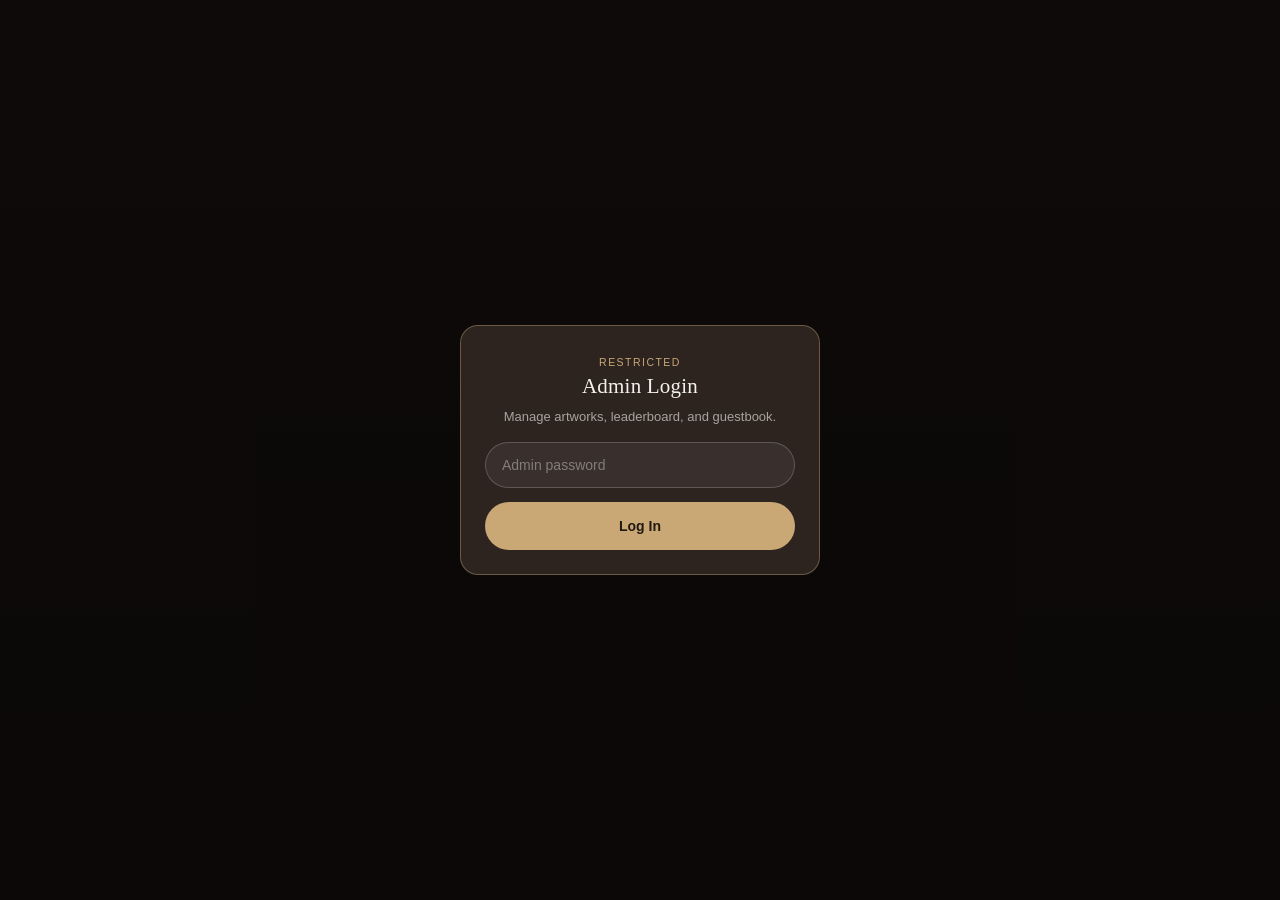
<file: admin.html>
<!DOCTYPE html>
<html lang="en">
<head>
<meta charset="UTF-8" />
<meta name="viewport" content="width=device-width, initial-scale=1, maximum-scale=1, user-scalable=no" />
<title>Museum AR — Admin Panel</title>
<link rel="stylesheet" href="admin.css" />
<script src="asset-manifest.js"></script>
<script src="offline-store.js"></script>
<base target="_blank">
</head>
<body>

  <!-- LOGIN SCREEN -->
  <div id="screen-login" class="modal-overlay">
    <div class="modal-card">
      <p class="modal-eyebrow">Restricted</p>
      <h2>Admin Login</h2>
      <p class="modal-desc">Manage artworks, leaderboard, and guestbook.</p>
      <input id="admin-password-input" class="text-input" type="password" placeholder="Admin password" />
      <p id="admin-login-error" class="admin-error hidden">Incorrect password.</p>
      <button id="btn-admin-login-submit" class="btn-primary">Log In</button>
    </div>
  </div>

  <!-- AI ASSISTANT POPUP MODAL -->
  <div id="ai-modal" class="modal-overlay hidden">
    <div class="modal-card ai-modal-card">
      <p class="modal-eyebrow">AI Assistant</p>
      <h2>Auto-Fill Artwork Info</h2>
      <p class="modal-desc">Paste any description, title, or notes about the artwork below. The AI will extract the title, artist, year, location, and write a description for you.</p>
      <textarea id="ai-paste-input" class="note-textarea" rows="6" placeholder="Paste artwork info here… e.g. The Starry Night is an oil-on-canvas painting by Dutch Post-Impressionist painter Vincent van Gogh. Painted in June 1889, it depicts the view from the east-facing window of his asylum room at Saint-Rémy-de-Provence, just before sunrise, with the addition of an imaginary village. It has been in the permanent collection of the Museum of Modern Art in New York City since 1941."></textarea>
      <p id="ai-modal-status" class="ai-status"></p>
      <div class="modal-actions">
        <button id="btn-ai-cancel" class="btn-secondary">Cancel</button>
        <button id="btn-ai-submit" class="btn-primary" style="margin-top:0;">✨ Auto-Fill Fields</button>
      </div>
    </div>
  </div>

  <!-- MAIN ADMIN DASHBOARD -->
  <div id="admin-dashboard" class="hidden">
    <header class="admin-header">
      <div>
        <p class="eyebrow">GBR Jr. Museum</p>
        <h1>Admin Panel</h1>
      </div>
      <button id="btn-logout" class="btn-secondary btn-small">Log Out</button>
    </header>

    <div class="tab-bar">
      <button class="tab-btn active" data-tab="stats">Stats</button>
      <button class="tab-btn" data-tab="artworks">Artworks</button>
      <button class="tab-btn" data-tab="leaderboard">Leaderboard</button>
      <button class="tab-btn" data-tab="notes">Guestbook</button>
    </div>

    <!-- STATS TAB -->
    <section id="tab-stats" class="tab-panel">
      <div class="active-now-banner">
        <span class="active-now-dot"></span>
        <span id="stat-active-now" class="active-now-value">—</span>
        <span class="active-now-label">people on the site</span>
      </div>

      <div class="admin-section-header" style="margin-top:22px;">
        <p class="eyebrow" style="margin:0;">Site Visits</p>
        <div class="visits-filter" id="visits-filter">
          <button class="filter-tab active" data-range="week">This Week</button>
          <button class="filter-tab" data-range="lastweek">Last Week</button>
          <button class="filter-tab" data-range="month">This Month</button>
          <button class="filter-tab" data-range="all">All Time</button>
        </div>
      </div>
      <div id="visits-chart" class="visits-chart"></div>
      <p id="visits-chart-total" class="visits-chart-total">—</p>

      <p class="eyebrow" style="margin-top:26px;">Collection Summary</p>
      <div class="stats-grid">
        <div class="stat-card">
          <span id="stat-artwork-count" class="stat-value">—</span>
          <span class="stat-label">Artworks</span>
        </div>
        <div class="stat-card">
          <span id="stat-leaderboard-count" class="stat-value">—</span>
          <span class="stat-label">Leaderboard Entries</span>
        </div>
        <div class="stat-card">
          <span id="stat-notes-count" class="stat-value">—</span>
          <span class="stat-label">Guestbook Notes</span>
        </div>
      </div>
    </section>

    <!-- ARTWORKS TAB -->
    <section id="tab-artworks" class="tab-panel hidden">
      <div class="artworks-layout">
        <!-- Upload Form -->
        <div class="upload-panel">
          <p class="eyebrow">Add New</p>
          <h3>Upload Artwork</h3>
          <p class="modal-desc">-</p>

          <button id="btn-open-ai-modal" class="btn-secondary btn-small" style="width:100%; margin-bottom:14px;">AI Assistant — Auto-Fill Info</button>

          <div class="form-group">
            <label>Artwork Photo <span class="required">*</span></label>
            <div class="image-upload-zone" id="image-upload-zone">
              <input type="file" id="artwork-image" accept="image/*" hidden />
              <img id="image-preview" class="hidden" alt="Preview" />
              <div id="upload-placeholder" class="upload-placeholder">
                <span class="upload-icon">📷</span>
                <span>Tap to select image</span>
                <span class="upload-hint">JPG or PNG, max 5MB</span>
              </div>
            </div>
          </div>

          <div class="form-group">
            <label>Title <span class="required">*</span></label>
            <input id="artwork-name" class="text-input" type="text" placeholder="e.g. Starry Night" />
          </div>

          <div class="form-row">
            <div class="form-group">
              <label>Artist</label>
              <input id="artwork-artist" class="text-input" type="text" placeholder="e.g. Vincent van Gogh" />
            </div>
            <div class="form-group">
              <label>Year</label>
              <input id="artwork-year" class="text-input" type="text" placeholder="e.g. 1889" />
            </div>
          </div>

          <div class="form-group">
            <label>Location</label>
            <input id="artwork-location" class="text-input" type="text" placeholder="e.g. MoMA, New York" />
          </div>

          <div class="form-group">
            <label>Description <span class="required">*</span></label>
            <textarea id="artwork-details" class="note-textarea" rows="4" placeholder="Full description of the artwork…"></textarea>
          </div>

          <button id="btn-upload-artwork" class="btn-primary">Upload Artwork</button>
          <p id="upload-status" class="upload-status"></p>
        </div>

        <!-- Existing Artworks List -->
        <div class="artworks-list-panel">
          <div class="admin-section-header">
            <p class="eyebrow" style="margin:0;">Existing Artworks</p>
            <span id="artworks-count-label" class="upload-status"></span>
          </div>
          <div id="admin-artworks-list" class="admin-artworks-list"></div>
        </div>
      </div>
    </section>

    <!-- LEADERBOARD TAB -->
    <section id="tab-leaderboard" class="tab-panel hidden">
      <div class="admin-section-header">
        <p class="eyebrow" style="margin:0;">Leaderboard Entries</p>
        <div class="admin-section-actions">
          <button id="btn-export-leaderboard" class="btn-tiny">Export JSON</button>
          <button id="btn-clear-leaderboard" class="btn-tiny danger">Clear All</button>
        </div>
      </div>

      <!-- Date Filter -->
      <div class="date-filter-bar">
        <span class="date-filter-label">Filter by date:</span>
        <select id="lb-date-filter" class="date-select">
          <option value="all">All Time</option>
          <option value="today">Today</option>
          <option value="yesterday">Yesterday</option>
          <option value="week">This Week</option>
          <option value="lastweek">Last Week</option>
          <option value="month">This Month</option>
          <option value="lastmonth">Last Month</option>
          <option value="custom">Custom Range…</option>
        </select>
        <div id="lb-custom-range" class="custom-range hidden">
          <input type="date" id="lb-date-from" class="date-input" />
          <span>to</span>
          <input type="date" id="lb-date-to" class="date-input" />
          <button id="lb-apply-custom" class="btn-tiny">Apply</button>
        </div>
        <span id="lb-filter-count" class="filter-count"></span>
      </div>

      <div id="admin-leaderboard-list" class="admin-list"></div>
    </section>

    <!-- NOTES TAB -->
    <section id="tab-notes" class="tab-panel hidden">
      <div class="admin-section-header">
        <p class="eyebrow" style="margin:0;">Guestbook Notes</p>
        <div class="admin-section-actions">
          <button id="btn-export-notes" class="btn-tiny">Export JSON</button>
          <button id="btn-clear-notes" class="btn-tiny danger">Clear All</button>
        </div>
      </div>

      <!-- Date Filter -->
      <div class="date-filter-bar">
        <span class="date-filter-label">Filter by date:</span>
        <select id="notes-date-filter" class="date-select">
          <option value="all">All Time</option>
          <option value="today">Today</option>
          <option value="yesterday">Yesterday</option>
          <option value="week">This Week</option>
          <option value="lastweek">Last Week</option>
          <option value="month">This Month</option>
          <option value="lastmonth">Last Month</option>
          <option value="custom">Custom Range…</option>
        </select>
        <div id="notes-custom-range" class="custom-range hidden">
          <input type="date" id="notes-date-from" class="date-input" />
          <span>to</span>
          <input type="date" id="notes-date-to" class="date-input" />
          <button id="notes-apply-custom" class="btn-tiny">Apply</button>
        </div>
        <span id="notes-filter-count" class="filter-count"></span>
      </div>

      <div id="admin-notes-list" class="admin-list"></div>
    </section>

    <button id="btn-refresh-admin" class="btn-secondary refresh-btn">↻ Refresh Data</button>
  </div>

  <script src="admin.js"></script>
</body>
</html>
</file>
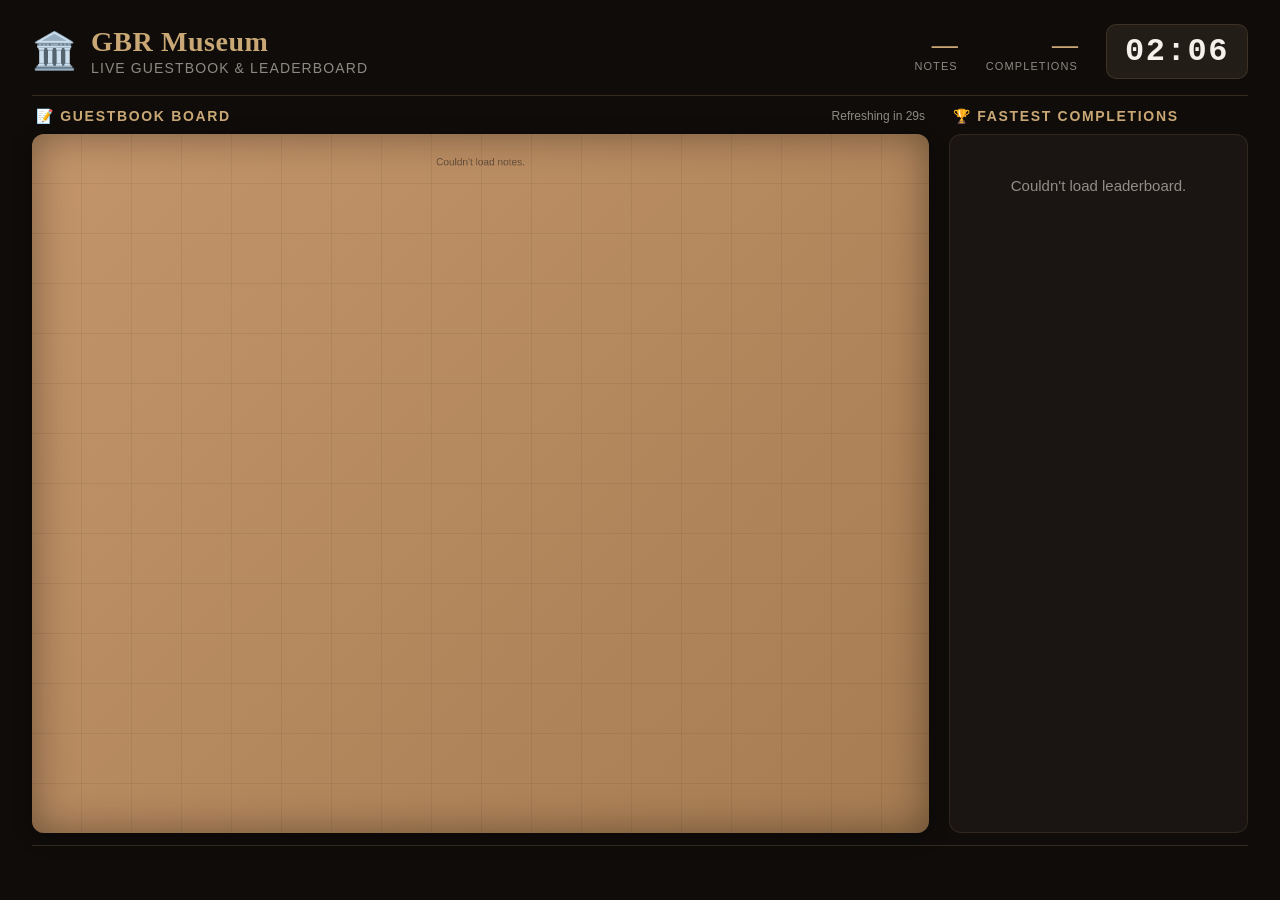
<file: guestbook.html>
<!DOCTYPE html>
<html lang="en">
<head>
<meta charset="UTF-8" />
<meta name="viewport" content="width=device-width, initial-scale=1.0" />
<title>GBR Museum — Live Guestbook</title>
<link rel="stylesheet" href="guestbook.css" />
<script src="asset-manifest.js"></script>
<script src="offline-store.js"></script>
<base target="_blank">
</head>
<body>

  <div class="tv-frame">
    <!-- Header Bar -->
    <header class="tv-header">
      <div class="tv-brand">
        <span class="tv-logo">🏛️</span>
        <div>
          <h1>GBR Museum</h1>
          <p class="tv-subtitle">Live Guestbook & Leaderboard</p>
        </div>
      </div>
      <div class="tv-meta">
        <div class="tv-stat">
          <span id="stat-notes-count">—</span>
          <label>Notes</label>
        </div>
        <div class="tv-stat">
          <span id="stat-leaderboard-count">—</span>
          <label>Completions</label>
        </div>
        <div class="tv-clock" id="tv-clock">--:--</div>
      </div>
    </header>

    <!-- Main Content -->
    <div class="tv-layout">
      <!-- LEFT: Guestbook Board -->
      <div class="tv-board-section">
        <div class="tv-section-label">
          <span>📝 Guestbook Board</span>
          <span class="tv-refresh-hint" id="refresh-hint">Refreshing in 30s</span>
        </div>
        <div id="notes-board-wrap" class="tv-board-wrap">
          <div id="notes-board" class="tv-board"></div>
        </div>
      </div>

      <!-- RIGHT: Leaderboard -->
      <div class="tv-sidebar">
        <div class="tv-section-label">🏆 Fastest Completions</div>
        <div id="leaderboard-list" class="tv-leaderboard"></div>
      </div>
    </div>

    <!-- Footer Ticker -->
    <div class="tv-ticker">
      <div class="ticker-content" id="ticker-text">
        Welcome to the GBR Jr. Museum! Scan artworks with your phone to unlock their stories. Complete all quizzes to leave a note on the guestbook board!
      </div>
    </div>
  </div>

  <!-- Note View Modal -->
  <div id="note-view-modal" class="modal-overlay hidden">
    <div class="modal-card tv-modal-card">
      <div id="note-view-content" class="note-view-content"></div>
      <p id="note-view-name" class="modal-desc">—</p>
      <button id="btn-note-view-close" class="btn-primary">Close</button>
    </div>
  </div>

  <script src="guestbook.js"></script>
</body>
</html>
</file>
<file: admin.css>
/* ============================================
   ADMIN PANEL STYLES
   ============================================ */
:root {
  --wall: #241c18;
  --wall-deep: #1a1310;
  --panel: #2d2420;
  --frame-gold: #c9a876;
  --frame-gold-dim: rgba(201, 168, 118, 0.4);
  --text: #f4f1ea;
  --text-dim: rgba(244, 241, 234, 0.62);
  --success: #6faa82;
  --danger: #b56a63;
  --radius: 16px;
}

* { box-sizing: border-box; -webkit-tap-highlight-color: transparent; }

html, body {
  margin: 0; padding: 0;
  min-height: 100vh;
  color: var(--text);
  font-family: -apple-system, BlinkMacSystemFont, "Segoe UI", Roboto, sans-serif;
  background: linear-gradient(180deg, var(--wall) 0%, var(--wall-deep) 100%);
}

h1, h2, h3 { font-family: Georgia, "Times New Roman", serif; font-weight: 500; letter-spacing: 0.01em; }

/* ---------------- Login / Modal overlays ---------------- */
.modal-overlay {
  position: fixed; inset: 0; z-index: 20;
  background: rgba(6, 5, 5, 0.75);
  display: flex; align-items: center; justify-content: center;
  padding: 24px;
}
.modal-overlay.hidden { display: none; }

.modal-card {
  background: var(--panel); border: 1px solid rgba(201, 168, 118, 0.4);
  border-radius: 18px; padding: 30px 24px 24px; text-align: center;
  max-width: 360px; width: 100%;
}
.modal-eyebrow { text-transform: uppercase; font-size: 10.5px; letter-spacing: 0.14em; color: var(--frame-gold); margin: 0 0 6px 0; }
.modal-card h2 { font-size: 21px; margin: 0 0 8px 0; }
.modal-desc { font-size: 13px; color: var(--text-dim); line-height: 1.5; margin: 0 0 6px 0; }

/* AI modal specific */
.ai-modal-card {
  max-width: 420px;
  text-align: left;
}
.ai-modal-card h2 { text-align: left; }
.ai-modal-card .modal-desc { text-align: left; margin-bottom: 14px; }
.ai-modal-card .modal-actions {
  display: flex; gap: 10px; margin-top: 14px;
}
.ai-modal-card .modal-actions .btn-primary { margin-top: 0; flex: 1; }
.ai-modal-card .modal-actions .btn-secondary { flex: 1; }

/* ---------------- Buttons & Inputs ---------------- */
.btn-primary, .btn-secondary, .btn-tiny {
  border: none; border-radius: 999px; font-size: 14px; font-weight: 600;
  padding: 14px 22px; cursor: pointer; font-family: inherit; min-height: 48px;
}
.btn-primary { background: var(--frame-gold); color: #201a10; width: 100%; margin-top: 4px; }
.btn-primary:active { transform: scale(0.98); }
.btn-primary:disabled { opacity: 0.5; }
.btn-secondary { background: rgba(244, 241, 234, 0.1); color: var(--text); }
.btn-small { min-height: 36px; padding: 8px 16px; font-size: 12px; }

.btn-tiny {
  border: 1px solid rgba(244,241,234,0.2); background: rgba(255,255,255,0.06);
  color: var(--text); font-size: 10.5px; font-weight: 700; padding: 6px 11px;
  border-radius: 999px; cursor: pointer; font-family: inherit; min-height: 32px;
}
.btn-tiny.danger { border-color: rgba(181,106,99,0.5); background: rgba(181,106,99,0.15); color: #ff9d92; }

.text-input {
  width: 100%; font-family: inherit; font-size: 14px;
  padding: 13px 16px; border-radius: 999px;
  border: 1px solid rgba(244,241,234,0.2);
  background: rgba(255,255,255,0.06); color: var(--text);
  margin: 10px 0; min-height: 46px;
}
.text-input::placeholder { color: rgba(244,241,234,0.4); }

.note-textarea {
  width: 100%; min-height: 90px; border-radius: 12px; padding: 12px 14px;
  border: 1px solid rgba(244,241,234,0.2); background: rgba(255,255,255,0.06);
  color: var(--text); font-family: inherit; font-size: 13.5px; resize: vertical;
}

.admin-error {
  color: var(--danger); font-size: 12.5px; margin: -6px 0 10px 0; text-align: center;
}
.admin-error.hidden { display: none; }

/* ---------------- Dashboard ---------------- */
#admin-dashboard {
  max-width: 900px; margin: 0 auto;
  padding: max(20px, env(safe-area-inset-top)) 18px calc(24px + env(safe-area-inset-bottom));
}
#admin-dashboard.hidden { display: none; }

.admin-header {
  display: flex; align-items: center; justify-content: space-between;
  margin-bottom: 18px;
}
.admin-header h1 { font-size: clamp(20px, 5vw, 26px); margin: 0; }

.eyebrow {
  text-transform: uppercase; font-size: 11px; letter-spacing: 0.16em;
  color: var(--frame-gold); margin: 0 0 8px 0;
}

/* ---------------- Tabs ---------------- */
.tab-bar {
  display: flex; gap: 6px; margin-bottom: 20px;
  border-bottom: 1px solid rgba(244,241,234,0.1);
  padding-bottom: 10px; overflow-x: auto;
}
.tab-btn {
  flex-shrink: 0;
  border: 1px solid rgba(244,241,234,0.18); background: rgba(255,255,255,0.05);
  color: var(--text-dim); font-size: 12.5px; font-weight: 600; padding: 9px 14px;
  border-radius: 999px; cursor: pointer; font-family: inherit;
}
.tab-btn.active { background: var(--frame-gold); color: #201a10; border-color: transparent; }

.tab-panel.hidden { display: none; }

/* ---------------- Stats ---------------- */
.active-now-banner {
  display: flex; align-items: baseline; gap: 8px;
  padding: 16px 18px; border-radius: 14px;
  background: linear-gradient(135deg, rgba(111,170,130,0.18), rgba(111,170,130,0.05));
  border: 1px solid rgba(111,170,130,0.4);
}
.active-now-dot {
  width: 9px; height: 9px; border-radius: 50%; background: var(--success);
  align-self: center; box-shadow: 0 0 8px var(--success);
}
.active-now-value { font-size: 26px; font-weight: 700; color: var(--success); font-family: Georgia, serif; }
.active-now-label { font-size: 12px; color: var(--text-dim); }

.visits-filter { display: flex; gap: 6px; flex-wrap: wrap; }
.filter-tab {
  border: 1px solid rgba(244,241,234,0.18); background: rgba(255,255,255,0.05);
  color: var(--text-dim); font-size: 10.5px; font-weight: 600; padding: 6px 10px;
  border-radius: 999px; cursor: pointer; font-family: inherit;
}
.filter-tab.active { background: var(--frame-gold); color: #201a10; border-color: transparent; }

.visits-chart-total { font-size: 11px; color: var(--text-dim); text-align: right; margin: 6px 2px 0; }

.stats-grid { display: grid; grid-template-columns: 1fr 1fr 1fr; gap: 10px; margin-top: 10px; }
.stat-card {
  display: flex; flex-direction: column; align-items: center; justify-content: center;
  gap: 3px; padding: 14px 6px; border-radius: 12px;
  background: rgba(255,255,255,0.04); border: 1px solid rgba(244,241,234,0.1);
}
.stat-value { font-size: 20px; font-weight: 700; color: var(--frame-gold); font-family: Georgia, serif; }
.stat-label { font-size: 9.5px; color: var(--text-dim); text-transform: uppercase; letter-spacing: 0.03em; text-align: center; }

.visits-chart {
  display: flex; align-items: flex-end; gap: 8px; height: 90px;
  margin-top: 10px; padding: 10px 8px 0; background: rgba(255,255,255,0.03); border-radius: 10px;
}
.visits-chart-bar { flex: 1; display: flex; flex-direction: column; align-items: center; gap: 5px; }
.visits-chart-bar-fill {
  width: 100%; max-width: 26px; background: var(--frame-gold); border-radius: 4px 4px 0 0;
  min-height: 3px;
}
.visits-chart-bar-label { font-size: 8.5px; color: var(--text-dim); }
.visits-chart-bar-count { font-size: 9.5px; color: var(--text); font-weight: 700; }

/* ---------------- AI Status ---------------- */
.ai-status {
  font-size: 12px; text-align: center; margin: 8px 0 0; min-height: 18px;
}
.ai-status.success { color: var(--success); }
.ai-status.error { color: var(--danger); }

/* ---------------- Artworks Upload ---------------- */
.artworks-layout {
  display: grid;
  grid-template-columns: 1fr;
  gap: 24px;
}
@media (min-width: 768px) {
  .artworks-layout { grid-template-columns: 380px 1fr; }
}

.upload-panel {
  background: rgba(255,255,255,0.03); border: 1px solid rgba(244,241,234,0.1);
  border-radius: 14px; padding: 20px;
}
.upload-panel h3 { margin: 0 0 6px 0; font-size: 17px; }

.form-group { margin-bottom: 14px; }
.form-group label {
  display: block; font-size: 12px; font-weight: 600;
  color: var(--text-dim); margin-bottom: 6px;
}
.form-group .required { color: var(--danger); }

.form-row { display: grid; grid-template-columns: 1fr 1fr; gap: 10px; }

.image-upload-zone {
  position: relative;
  width: 100%; aspect-ratio: 4 / 3;
  border-radius: 12px; border: 2px dashed rgba(244,241,234,0.25);
  background: rgba(255,255,255,0.03);
  overflow: hidden; cursor: pointer;
  display: flex; align-items: center; justify-content: center;
}
.image-upload-zone:hover { border-color: var(--frame-gold); }

.upload-placeholder {
  display: flex; flex-direction: column; align-items: center; gap: 4px;
  color: var(--text-dim); font-size: 13px;
}
.upload-icon { font-size: 28px; }
.upload-hint { font-size: 10.5px; color: rgba(244,241,234,0.4); }

#image-preview {
  position: absolute; inset: 0; width: 100%; height: 100%;
  object-fit: cover; display: block;
}
#image-preview.hidden { display: none; }

.upload-status {
  font-size: 12px; color: var(--text-dim); text-align: center; margin: 8px 0 0;
  min-height: 18px;
}
.upload-status.success { color: var(--success); }
.upload-status.error { color: var(--danger); }

/* ---------------- Artworks List ---------------- */
.artworks-list-panel {
  background: rgba(255,255,255,0.03); border: 1px solid rgba(244,241,234,0.1);
  border-radius: 14px; padding: 20px;
}

.admin-artworks-list {
  display: flex; flex-direction: column; gap: 10px; margin-top: 10px;
}

.artwork-row {
  display: flex; align-items: center; gap: 12px;
  background: rgba(255,255,255,0.04); border-radius: 10px;
  padding: 10px 12px; font-size: 12.5px;
}
.artwork-row-thumb {
  width: 56px; height: 56px; border-radius: 8px;
  object-fit: cover; flex-shrink: 0; background: rgba(0,0,0,0.3);
}
.artwork-row-info { flex: 1; overflow: hidden; }
.artwork-row-info .artwork-name { font-weight: 700; color: var(--frame-gold); margin: 0 0 2px; }
.artwork-row-info .artwork-meta { color: var(--text-dim); font-size: 11px; margin: 0; }
.artwork-row-info .artwork-source {
  display: inline-block; margin-top: 3px; font-size: 9.5px; font-weight: 700;
  padding: 2px 6px; border-radius: 999px; background: rgba(201,168,118,0.15);
  color: var(--frame-gold);
}
.artwork-row-info .artwork-source.builtin { background: rgba(244,241,234,0.1); color: var(--text-dim); }

/* ---------------- Date Filter Bar ---------------- */
.date-filter-bar {
  display: flex; flex-wrap: wrap; align-items: center; gap: 10px;
  margin: 12px 0 14px; padding: 12px 14px;
  background: rgba(255,255,255,0.03); border-radius: 10px;
  border: 1px solid rgba(244,241,234,0.08);
}
.date-filter-label { font-size: 12px; color: var(--text-dim); font-weight: 600; }
.date-select {
  background: rgba(255,255,255,0.06); color: var(--text);
  border: 1px solid rgba(244,241,234,0.2); border-radius: 999px;
  padding: 7px 12px; font-size: 12px; font-family: inherit;
  cursor: pointer;
}
.date-input {
  background: rgba(255,255,255,0.06); color: var(--text);
  border: 1px solid rgba(244,241,234,0.2); border-radius: 8px;
  padding: 6px 10px; font-size: 12px; font-family: inherit;
}
.custom-range {
  display: flex; align-items: center; gap: 8px; flex-wrap: wrap;
}
.custom-range.hidden { display: none; }
.custom-range span { font-size: 12px; color: var(--text-dim); }
.filter-count {
  font-size: 11px; color: var(--frame-gold); font-weight: 700;
  margin-left: auto;
}

/* ---------------- Admin Lists (leaderboard / notes) ---------------- */
.admin-section-header {
  display: flex; align-items: center; justify-content: space-between;
  margin-top: 6px; margin-bottom: 0;
}
.admin-section-actions { display: flex; gap: 6px; }

.admin-list { display: flex; flex-direction: column; gap: 8px; margin-top: 10px; }

.admin-row {
  display: flex; align-items: center; gap: 10px;
  background: rgba(255,255,255,0.04); border-radius: 10px;
  padding: 9px 12px; font-size: 12.5px;
}
.admin-row-info { flex: 1; overflow: hidden; }
.admin-row-info .admin-row-name { font-weight: 700; color: var(--frame-gold); }
.admin-row-info .admin-row-meta { color: var(--text-dim); font-size: 11px; }
.admin-row-info .admin-row-date { color: rgba(244,241,234,0.4); font-size: 10px; }

.admin-delete-btn {
  border: none; border-radius: 999px; background: var(--danger); color: #fff;
  font-size: 11px; font-weight: 700; padding: 7px 12px; cursor: pointer; flex-shrink: 0;
}

.leaderboard-status { font-size: 12.5px; color: var(--text-dim); }

.refresh-btn {
  width: 100%; margin-top: 22px;
}

/* ---------------- Misc ---------------- */
.hidden { display: none !important; }
</file>
<file: guestbook.css>
/* ============================================
   GUESTBOOK & LEADERBOARD — TV / Museum Display
   ============================================ */
:root {
  --bg: #0f0c0a;
  --panel: #1a1512;
  --panel-light: #231d18;
  --gold: #c9a876;
  --gold-dim: rgba(201, 168, 118, 0.4);
  --text: #f4f1ea;
  --text-dim: rgba(244, 241, 234, 0.55);
  --success: #6faa82;
  --danger: #b56a63;
  --cork: #c4956a;
  --cork-dark: #a67c52;
  --cork-texture: #b88a5e;
}

* { box-sizing: border-box; margin: 0; padding: 0; }

html, body {
  width: 100vw; height: 100vh;
  overflow: hidden;
  background: var(--bg);
  color: var(--text);
  font-family: -apple-system, BlinkMacSystemFont, "Segoe UI", Roboto, "Helvetica Neue", sans-serif;
}

/* ---------------- TV Frame ---------------- */
.tv-frame {
  width: 100vw; height: 100vh;
  display: flex; flex-direction: column;
  padding: 24px 32px 16px;
}

/* ---------------- Header ---------------- */
.tv-header {
  display: flex; align-items: center; justify-content: space-between;
  padding-bottom: 16px; margin-bottom: 12px;
  border-bottom: 1px solid rgba(201, 168, 118, 0.2);
  flex-shrink: 0;
}

.tv-brand {
  display: flex; align-items: center; gap: 14px;
}
.tv-logo {
  font-size: 36px;
}
.tv-brand h1 {
  font-family: Georgia, "Times New Roman", serif;
  font-size: 28px; font-weight: 600; letter-spacing: 0.02em;
  color: var(--gold);
  line-height: 1.1;
}
.tv-subtitle {
  font-size: 14px; color: var(--text-dim); letter-spacing: 0.08em;
  text-transform: uppercase; margin-top: 2px;
}

.tv-meta {
  display: flex; align-items: center; gap: 28px;
}

.tv-stat {
  display: flex; flex-direction: column; align-items: flex-end;
}
.tv-stat span {
  font-size: 26px; font-weight: 700; color: var(--gold);
  font-family: Georgia, serif; line-height: 1;
}
.tv-stat label {
  font-size: 11px; color: var(--text-dim); text-transform: uppercase;
  letter-spacing: 0.1em; margin-top: 2px;
}

.tv-clock {
  font-size: 32px; font-weight: 700; color: var(--text);
  font-family: "SF Mono", "Courier New", monospace;
  letter-spacing: 0.05em;
  background: var(--panel-light); padding: 8px 18px;
  border-radius: 10px; border: 1px solid rgba(201,168,118,0.15);
}

/* ---------------- Layout ---------------- */
.tv-layout {
  display: grid;
  grid-template-columns: 3fr 1fr;
  gap: 20px;
  flex: 1;
  min-height: 0;
}

/* ---------------- Section Labels ---------------- */
.tv-section-label {
  display: flex; align-items: center; justify-content: space-between;
  font-size: 14px; font-weight: 700; color: var(--gold);
  text-transform: uppercase; letter-spacing: 0.12em;
  margin-bottom: 10px; padding: 0 4px;
}
.tv-refresh-hint {
  font-size: 12px; color: var(--text-dim); font-weight: 500;
  text-transform: none; letter-spacing: 0;
}

/* ---------------- Board Section ---------------- */
.tv-board-section {
  display: flex; flex-direction: column;
  min-height: 0;
}

.tv-board-wrap {
  flex: 1;
  position: relative;
  overflow: hidden;
  border-radius: 12px;
  background:
    repeating-linear-gradient(0deg, transparent, transparent 49px, rgba(0,0,0,0.12) 50px),
    repeating-linear-gradient(90deg, transparent, transparent 49px, rgba(0,0,0,0.12) 50px),
    linear-gradient(135deg, var(--cork) 0%, var(--cork-dark) 100%);
  box-shadow: inset 0 0 40px rgba(0,0,0,0.4), 0 4px 20px rgba(0,0,0,0.3);
  touch-action: none;
  cursor: grab;
}
.tv-board-wrap:active { cursor: grabbing; }

.tv-board {
  position: absolute;
  width: 1600px; height: 1000px;
  top: 0; left: 0;
  transform-origin: 0 0;
  will-change: transform;
}

/* ---------------- Sticky Notes (TV size) ---------------- */
.note-sticky {
  position: absolute;
  width: 180px; min-height: 180px;
  padding: 16px 14px 36px 14px;
  border-radius: 4px 18px 4px 4px;
  box-shadow: 3px 5px 14px rgba(0,0,0,0.4);
  cursor: pointer;
  display: flex; flex-direction: column;
  align-items: center; justify-content: center;
  transition: transform 0.2s ease, box-shadow 0.2s ease;
  animation: notePopIn 0.5s ease-out;
}
@keyframes notePopIn {
  from { opacity: 0; transform: scale(0.3) rotate(var(--rot, 0deg)); }
  to   { opacity: 1; transform: scale(1) rotate(var(--rot, 0deg)); }
}
.note-sticky:hover {
  transform: scale(1.08) !important;
  box-shadow: 6px 10px 24px rgba(0,0,0,0.5);
  z-index: 100;
}
.note-sticky-text {
  font-size: 16px; line-height: 1.4; color: #2a2320;
  text-align: center; word-break: break-word;
  font-family: "Comic Sans MS", "Chalkboard SE", cursive, sans-serif;
}
.note-sticky-photo {
  width: 100%; height: 130px; object-fit: cover;
  border-radius: 4px; background: #f7f4ec;
}
.note-sticky-drawing {
  width: 100%; height: 130px; object-fit: contain;
  border-radius: 4px; background: #fff;
}
.note-sticky-name {
  position: absolute; bottom: 8px; left: 0; right: 0;
  text-align: center; font-size: 11px; color: rgba(42,35,32,0.7);
  font-weight: 700; text-transform: uppercase; letter-spacing: 0.05em;
}

/* ---------------- Sidebar / Leaderboard ---------------- */
.tv-sidebar {
  display: flex; flex-direction: column;
  min-height: 0;
}

.tv-leaderboard {
  flex: 1;
  overflow-y: auto;
  background: var(--panel); border-radius: 12px;
  border: 1px solid rgba(201,168,118,0.12);
  padding: 12px;
  display: flex; flex-direction: column; gap: 8px;
}

/* Hide scrollbar but keep functionality */
.tv-leaderboard::-webkit-scrollbar { width: 6px; }
.tv-leaderboard::-webkit-scrollbar-track { background: transparent; }
.tv-leaderboard::-webkit-scrollbar-thumb { background: rgba(201,168,118,0.2); border-radius: 3px; }

.tv-leaderboard-row {
  display: flex; align-items: center; gap: 12px;
  padding: 12px 14px; border-radius: 10px;
  background: var(--panel-light);
  font-size: 16px;
  transition: background 0.2s ease;
}
.tv-leaderboard-row:hover { background: rgba(201,168,118,0.1); }

.tv-leaderboard-rank {
  width: 40px; text-align: center; font-weight: 700;
  color: var(--gold); font-family: Georgia, serif; font-size: 20px;
  flex-shrink: 0;
}
.tv-leaderboard-name {
  flex: 1; font-weight: 600; font-size: 15px;
  white-space: nowrap; overflow: hidden; text-overflow: ellipsis;
}
.tv-leaderboard-time {
  font-family: Georgia, serif; font-weight: 700;
  color: var(--gold); font-size: 15px; flex-shrink: 0;
}

.tv-leaderboard-row.rank-1 {
  background: linear-gradient(135deg, rgba(201,168,118,0.25), rgba(201,168,118,0.08));
  border: 1px solid rgba(201,168,118,0.3);
}
.tv-leaderboard-row.rank-2 { background: rgba(255,255,255,0.06); }
.tv-leaderboard-row.rank-3 { background: rgba(201,168,118,0.1); }

.tv-leaderboard-status {
  font-size: 15px; color: var(--text-dim); text-align: center;
  padding: 30px 10px;
}

/* ---------------- Ticker / Marquee ---------------- */
.tv-ticker {
  flex-shrink: 0;
  margin-top: 12px; padding: 10px 0;
  border-top: 1px solid rgba(201, 168, 118, 0.2);
  overflow: hidden;
  white-space: nowrap;
}
.ticker-content {
  display: inline-block;
  font-size: 15px; color: var(--text-dim); letter-spacing: 0.04em;
  animation: tickerScroll 30s linear infinite;
  padding-left: 100%;
}
@keyframes tickerScroll {
  0%   { transform: translateX(0); }
  100% { transform: translateX(-100%); }
}

/* ---------------- Modal ---------------- */
.modal-overlay {
  position: fixed; inset: 0; z-index: 50;
  background: rgba(6, 5, 5, 0.85);
  display: flex; align-items: center; justify-content: center;
  padding: 40px;
}
.modal-overlay.hidden { display: none; }

.tv-modal-card {
  background: var(--panel); border: 1px solid var(--gold-dim);
  border-radius: 20px; padding: 32px; text-align: center;
  max-width: 500px; width: 100%;
  box-shadow: 0 20px 60px rgba(0,0,0,0.5);
}
.tv-modal-card .note-view-content {
  min-height: 180px; display: flex; align-items: center; justify-content: center;
  border-radius: 14px; padding: 24px; margin-bottom: 16px;
}
.tv-modal-card .note-view-content img { max-width: 100%; border-radius: 10px; }
.tv-modal-card .note-view-content p { font-size: 20px; line-height: 1.5; margin: 0; }
.tv-modal-card .modal-desc {
  font-size: 15px; color: var(--text-dim); margin-bottom: 20px;
}

.btn-primary {
  border: none; border-radius: 999px; font-size: 16px; font-weight: 600;
  padding: 14px 28px; cursor: pointer; font-family: inherit;
  background: var(--gold); color: #201a10;
}

/* ---------------- Misc ---------------- */
.hidden { display: none !important; }

/* Responsive: if somehow on a narrow screen, stack them */
@media (max-width: 900px) {
  .tv-layout { grid-template-columns: 1fr; grid-template-rows: 2fr 1fr; }
  .tv-brand h1 { font-size: 20px; }
  .tv-clock { font-size: 22px; padding: 6px 12px; }
  .tv-stat span { font-size: 20px; }
}
</file>
